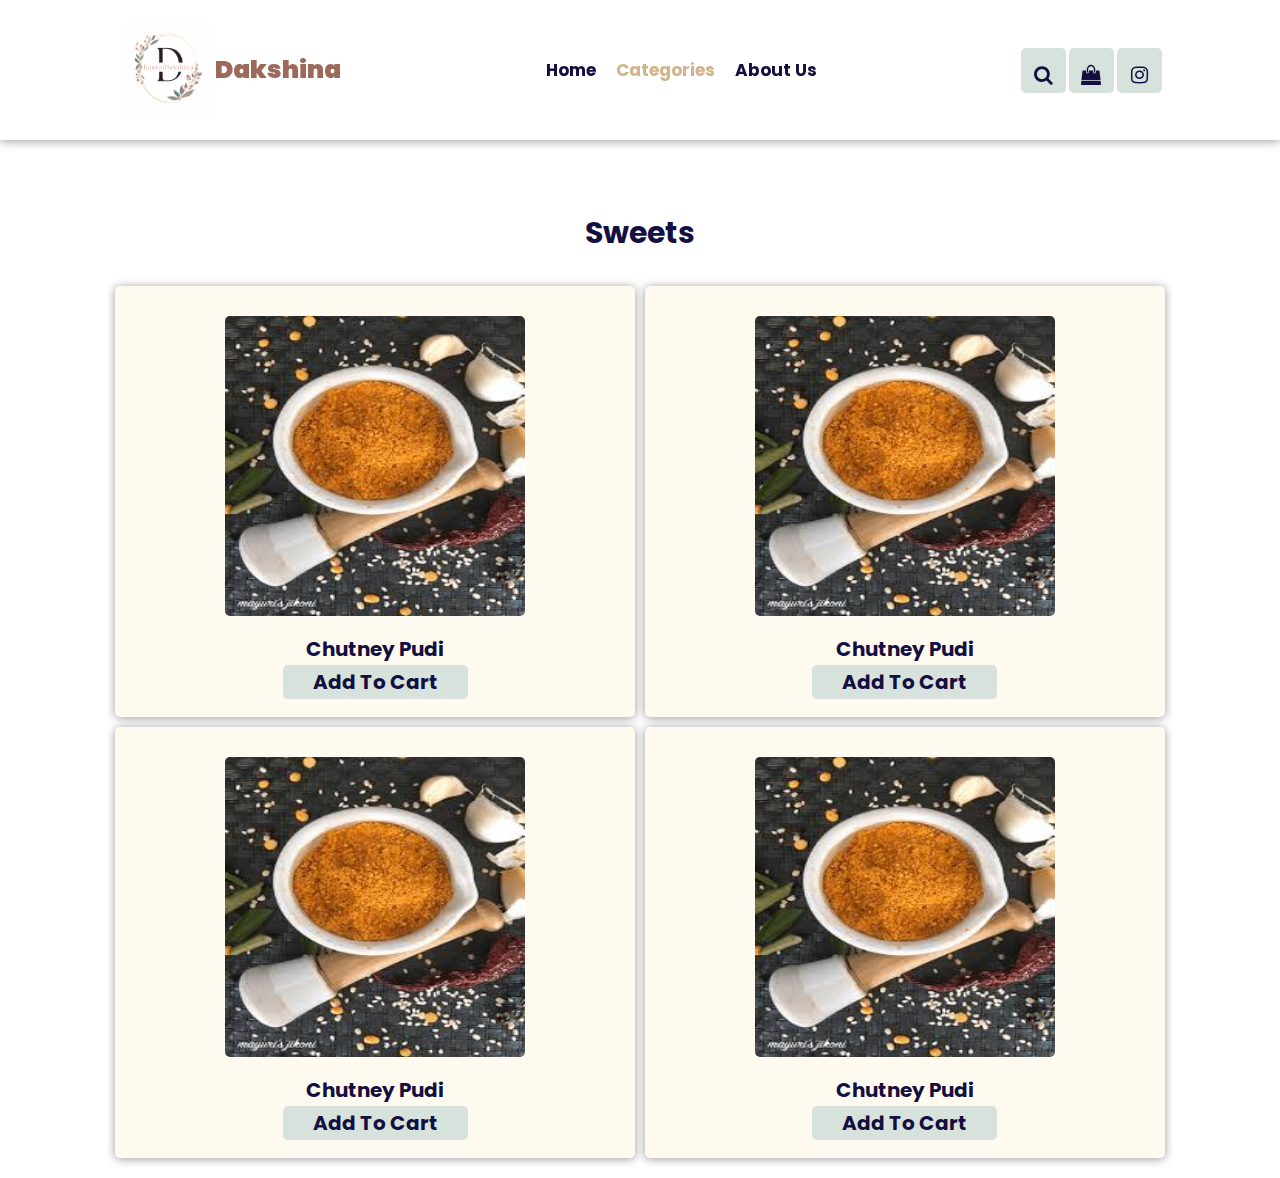
<file: html/sweet.html>
<!DOCTYPE html>
<html>
<head>
	<meta charset="utf-8">
	<meta name="viewport" content="width=device-width, initial-scale=1">
	<title>Sweets</title>
	<link rel="stylesheet" href="https://cdnjs.cloudflare.com/ajax/libs/font-awesome/4.7.0/css/font-awesome.min.css">
	<link rel="stylesheet" type="text/css" href="../css/style.css">
	<meta name="viewport" content="width=device-width, initial-scale=1.0">
	</head>
<body>

<!-- header section-->

<header class="header">
	<a href="#" class="logo">
        <img src="../image/logo.PNG" alt="logo"> Dakshina </a>


	<nav class="navbar">
        

        <a  href="../index.html">home</a>

		<div class="dropdown">
                <a class="active" href="#" class="dropbtn">Categories</a>
                <div class="dropdown-content">
                	<a href="html/Sweet.html">Sweet</a>
                	<a href="Savories.html">Savories</a>
                    <a href="Coffee Powder.html">Coffee Powder</a>
                    <a href="Chutney Pudi.html">Chutney Pudi</a>
                    <a href="Pickel.html">Pickel</a>
                    <a href="Outfit and Accesories.html">Outfit and Accesories</a>
                    <a href="Home and Living.html">Home and Living</a>
                </div>
         </div>

         <!-- <a href=brand.html>Brands</a> -->
         <a href="aboutus.html">About Us</a>

     <!--  <div class="dropdown">
		<a href="categories.html">Categories</a>
		<div class="dropdown-content">
                    <a href="contact.html">General Contact</a>
                    <a href="sales.html">Sales</a>
                    <a href="support.html">Support</a>
                </div>
         </div>

		-->

	</nav>

<div class="icons">
	<div class="fa fa-bars" id="menu-btn"></div>
	<div class="fa fa-search" id="search-btn"></div>
	<div class="fa fa-shopping-bag" id="cart-btn"></div>
	<div class="fa fa-instagram" id="instagram-btn"></div>
</div>

<form class="search-form">
	<input type="search" id="search-box" placeholder="Search Here...">
	<label for="search-box" class="fa fa-search"></label>
</form>

	
</header>

	<section class="categories" id="categories">
	<h3 class="heading"> Sweets</h3>
	<div class="box-container">
		
		<div class="box">
			<img src="../image/chutneyPudi.jpg">
			<h3>Chutney pudi</h3>
			<a href="#" class="btn"> Add to cart</a>
		</div>

		<div class="box">
			<img src="../image/chutneyPudi.jpg">
			<h3>Chutney pudi</h3>
			<a href="#" class="btn"> Add to Cart</a>
		</div>

		<div class="box">
			<img src="../image/chutneyPudi.jpg">
			<h3>Chutney pudi</h3>
			<a href="#" class="btn"> Add to cart</a>
		</div>

		<div class="box">
			<img src="../image/chutneyPudi.jpg">
			<h3>Chutney pudi</h3>
			<a href="#" class="btn"> Add to cart</a>
		</div>

		
</head>
<body>

</body>
</html>
</file>
<file: css/style.css>
@import url('https://fonts.googleapis.com/css2?family=Poppins:ital,wght@0,100;0,200;0,300;0,400;0,500;0,600;0,700;0,800;0,900;1,100;1,200;1,300;1,400;1,500;1,600;1,700;1,800;1,900&display=swap');

:root
{
  --green: green;
     --gold:  #FFD700;
     --black: #130f40; 
     --maroon: #D2B48C;
     --light-color: #666; 
     --box-shadow: 0 .1rem 1rem rgb(157, 153, 153); 
     --border: .2rem solid rgba(0,0,0.1) ; 
     --outline: 1rem solid rgb(243, 236, 236); 
}


*
{
  font-family: "Poppins", sans-serif;
  font-weight: 700;
  font-style: normal;
  margin: 0;
  padding: 0;
  box-sizing: border-box;
  outline: none;
  border: none;
  text-decoration: none;
  text-transform: capitalize;
  transition: all .2s linear;
}

html
{
  font-size: 62.5%;
  overflow-x: hidden;
  scroll-behavior: smooth;
  scroll-padding-top: 7rem;
}

body
{
  background: #FFFFFF;
}

section
{
  padding: 2rem 9%;                                                  
}

.heading
{
  text-align: center;
  padding: 2rem 0;
  padding-bottom: 3rem;
  font-size: 3rem;
  color: var(--black);
}

.heading span 
{
  background: var(--maroon);
  color: #fff;
  display: inline-block;
  padding: .5rem 3rem;
  clip-path: polygon(100% 0, 93% 50%, 100% 99%, 0% 100%, 7% 50%, 0% 0% );
}

.header
{
  border: 0px solid;
  position: sticky;
  top: 0;
  left:0;
  right:0;
  z-index: 999;
  display: flex;
  align-items: center;
  justify-content: space-between;
  padding: 2rem 9%;
  background: #fff;
  box-shadow: var(--box-shadow);
}

.header .logo
{
  display: flex;
  align-items: center;
  font-size: 2.5rem; 
  font-weight: bolder; 
  color: #9D695A;
}

.header .logo img {
  float: left;
  height: 10rem;
  width: 10rem;
  padding-left: 5%;
  padding-right: 2%;
}

.header .navbar a
{
  font-size: 1.7rem;
  margin: 0 1rem;
  color:var(--black); 
  transition: 0.3s ease;                                                                                                                                        
}

.header .navbar a:hover
{
  color: #D2B48C;
}

.header .navbar a.active
{
color: var(--maroon);
}


.header .icons div
{
  border: 0px solid;
  align-content: center;
  height: 3rem;                   
  height: 4.5rem;
  width:  4.5rem;
  line-height: 4.5rem;
  border-radius: .5rem;
  background: #d8e2dc;
  color: var( --black);
  font-size: 2rem;
  margin-right: .3rem;
  text-align: center;
  align-items: center;
  padding-top: 0.5rem;
}

.header .icons div:hover
{
  background: var(--maroon);
  color: white;
}

#menu-btn
{
  display: none;
}


.header .search-form
{
border: 0px solid;
position: absolute;
top: 110%;
right: -110%;
width: 50rem;
height: 5rem;
background: #fff;
border-radius: .5rem;
overflow: hidden;
display: flex;
align-items: center;

}

.header .search-form.active
{
  right: 2rem;
  transition: .4s linear;
}

.header .search-form input
{
  height: 100%;
  width: 100%;
  background: none;
  text-transform: none;
  font-size: 1.6rem;
  color: var(--black);
  padding: 0 1.5rem;
}

.header .search-form label
{
  font-size: 2.2rem;
  padding-right: 1.5rem;
  color: var(--black);
  cursor: pointer;
}

.header .search-form label:hover
{
  color: #F5DEB3; 

}

.header .shopping-cart
{
  position: absolute;
  top: 100%;
  right: 2rem;
  padding: 1rem;
  border-radius: .5rem;
  box-shadow: var(--box-shadow);
  width: 30rem;
  background: #fff;
}

.header .shopping-cart .box-shadow
{
  display: flex;
  align-items: center;
  gap: 1rem;
  position: relative;
  margin: 1rem 0;
}
.header .icons
{
  position: relative;
  display: flex;
}
.header .icons span 
{
  position: absolute;
    background-color: red;
    width: 20px;
    height: 20px;
    display: flex;
    justify-content: center;
    align-items: center;
    border-radius: 50%;
    color: #fff;
    top: 60%;
    /* right: 20px;   */

}

.cartTab{
width: 400px;
max-width: 100%;
background-color: #353432;
color: #eee;
position: fixed;
inset: 0 -400px 0 auto;
display: grid;
grid-template-rows: 70px 1fr 70px;
}

body.showCart .cartTab{
inset: 0 0 0 auto;
}


.cartTab h1{
padding: 20px;
margin: 0;
font-weight: 300;
}
.cartTab .btn{
display: grid;
grid-template-columns: repeat(2, 1fr);
}
.cartTab button{
background-color: #E8BC0E;
border: none;
font-family: Poppins;
font-weight: 500;
cursor: pointer;
}
.cartTab .close{
background-color: #eee;
}

.cartTab .listCart .item img{
  width: 100%;
}

.cartTab .listCart .item{
  display: grid;
  grid-template-columns: 70px 150px 50px 1fr;
  gap: 10px;
  text-align: center;
  align-items: center;
}

.listCart .quantity span{
  display: inline-block;
  width: 25px;
  height: 25px;
  background-color: #eee;
  color: #555;
  border-radius: 50%;
  cursor: pointer;
}

.listCart .quantity span:nth-child(2){
  background-color: transparent;
  color: #eee;
}

.listCart .item:nth-child(even){
  background-color: #eee1;
}

.listCart{
   overflow: auto;
  }

.listCart::-webkit-scrollbar
  {
  width: 0;
  }


.home
{
  display: flex;
  justify-content: center;
  background: url(../image/banner-image.jpg) no-repeat;
  background-position: center;
  background-size: cover;
  padding-top: 17rem;
  padding-bottom: 10rem;
}

.home .content
{
  text-align: center;
}

.header .navbar
{
  display: flex;
}

.header .navbar .dropdown-content {
  display: none;
  position: absolute;
  background-color: #f9f9f9;
  min-width: 160px;
  box-shadow: 0px 8px 16px 0px rgba(0,0,0,0.2);
}

.header .navbar .dropdown-content a {
  color: black;
  padding: 12px 16px;
  text-decoration: none;
  display: block;
}

.header .navbar .dropdown-content a:hover {
  background-color: #f1f1f1;
}

.header .navbar .dropdown:hover .dropdown-content {
  display: block;
}


/** products**/

 .products .box-container
{
  border: 2px solid;
  display: grid;
  grid-template-columns: repeat(4, 1fr);
}

.products .product-slider
{
  border: 0px solid;
  padding: 1rem;
}

.products .product-slider:first-child
{
   margin-bottom: 2rem;
} 

.products .product-slider .box 
{
  border: 1px solid darkred;
  color: #fff;
  border-radius: .5rem;
  text-align: center;
  padding: 3rem 2rem;
  outline-offset: -1rem;
  outline: var(--light-color);
  box-shadow: var(--box-shadow);
  transition: .2s linear; 
  
}

.products .product-slider .box:hover
{
   box-shadow: 1px 1px 10px 4px var(--maroon);
}

.products .product-slider .box img
{
   height: 20rem;
}

.products .product-slider .box h1
{
  font-size: 2.5rem;
  color: var(--black);

}

.categories .heading
{
  padding-top: 5rem;
}

.categories .box-container
{
  border: 0px solid;
  display: grid;
  grid-template-columns:repeat(auto-fit, minmax(35rem,1fr)) ;
  gap:1rem;

}

.categories .box-container .box
{
  padding: 2rem 0; 
  background: #FFFAF0; 
  border-radius: .5rem;
  box-shadow: var(--box-shadow);
  outline: var(--light-color);
  outline-offset: -1rem;
  text-align: center;
}

.categories .box-container .box:hover
{
  box-shadow: 1px 1px 10px 4px var(--maroon);
}

.categories .box-container img
{
  margin: 1rem 0; 
  height: 30rem;
  width: 30rem; 
  border-radius: 0.5rem;

}

.categories .box-container .box h3
{
  font-size: 2rem;
  color: var(--black);
  line-height: 1.8;
}

.categories .box-container .box p
{
  font-size: 1.7rem;
  color: var(--light-color);
  line-height: 1.8;
  padding: 1rem 0;
}

.categories .box-container .box .btn 
{
  border: 0px solid;
  cursor: pointer;
  color: var(--black);
  font-size: 2rem;
  border-radius: 0.5rem;
  padding: 0.3rem 3rem;
  background-color: #d8e2dc;
  transition: 0.2s;
}

.categories .box-container .box .btn:hover
{
background-color: #F5DEB3;
color: #fff;
}


.footer 
{
 background: #fff;

}

.footer .box-container
{
  padding-left: 5rem;
  border: 0px solid;
  display: grid;
  grid-template-columns: repeat(auto-fit, minmax(26rem,1fr));
  gap: 2.5rem;
}

.footer .box-container .box h3
{
  font-size: 2rem;
  color: var(--black);
  padding: 1rem 0;

}

.footer .box-container .box h3 i 
{
  color: var(--maroon);
}

.footer .box-container .box .links
{
  display: block;
  font-size: 1.5rem;
  color: var(--light-color);
  padding: 1rem 0;
}

.footer .box-container .box .links i
{
  color: var(--maroon);
  padding: .5rem;
}

.footer .box-container .box .links:hover i
{
  padding-right: 2rem;
}

.footer .box-container .box p
{
  line-height: 1.8;
  font-size: 1.5rem;
  color: var(--light-color);
  padding: 1rem 0;
}

.footer .box-container .box .email
{
  margin: .7rem 0;
  padding: 1rem;
  border-radius: .5remm;
  background: #eee;
  font-size: 1.6rem;
  color: var(--black);
  text-transform: none;
} 

.footer .box-container .box .btn
{
  border: 0px solid;
  cursor: pointer;
  color: var(--black);
  font-size: 1.5rem;
  border-radius: 0.5rem;
  padding: 0.3rem 3rem;
  background-color: #d8e2dc;
  transition: 0.2s;
}

.footer .box-container .box .btn:hover
{
  background-color: #F5DEB3;
  color: #fff; 
}

.footer .credit
{
  text-align: center;
  margin-top: 2rem;
  padding: 1rem;
  padding-top: 2.5rem;
  font-size: 1rem;
  color: var(--black);
  border-top: var(--border);
}

.footer .credit span
{
  color: var(--maroon);
}







/*media queires*/
@media (max-width: 991px)
{
  html
  {
    font-size: 55%;
  }

  .header{
    padding: 2rem;
  }

  section{
    padding: 2rem;
  }
}

@media (max-width: 768px)
{
  #menu-btn
  {
    display: inline-block;
  }

  .header .navbar
  {
    position: absolute;
    top: 110%;
    right: -110%;
    width: 30rem;
    box-shadow: var(--box-shadow);
    border-radius: .5rem;
    background: #fff;
  }

  .header .navbar a
  {
    font-size: 2rem;
    margin: 2rem 2.5rem;
    display: block;
  }
}

@media (max-width: 450px)
{
  html{
    font-size: 50%;
  }

  .heading
  {
    font-size: 2.5rem;
  }

  .footer
  {
    text-align: center;
  }
}
</file>
